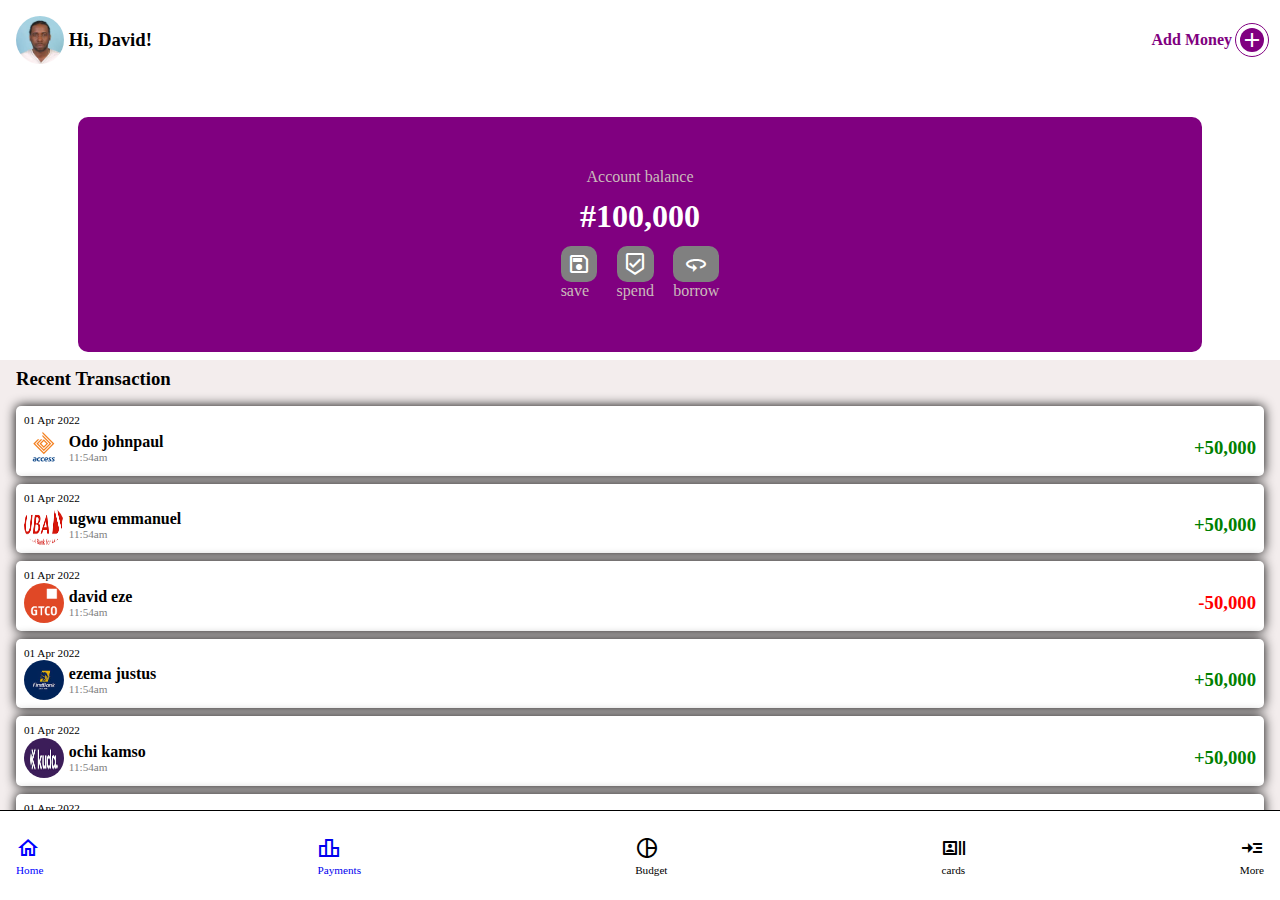
<file: index.html>
<!DOCTYPE html>
<html lang="en">
<head>
    <meta charset="UTF-8">
    <meta http-equiv="X-UA-Compatible" content="IE=edge">
    <meta name="viewport" content="width=device-width, initial-scale=1.0">
    <title>kuda microfinance bank</title>
    <link href="https://fonts.googleapis.com/icon?family=Material+Icons+Sharp"
      rel="stylesheet">
      <link href="https://fonts.googleapis.com/icon?family=Material+Icons"
      rel="stylesheet">
      <link href="https://fonts.googleapis.com/icon?family=Material+Icons+Outlined"
      rel="stylesheet">


    <link rel="stylesheet" href="index.css">
</head>
<body>
   <div class="app-header container">
       <div class="div-photo">
           <div class="div-photo-left"><img src="passport.jpg" alt="passport">
                <h3>Hi, David!</h3>
           </div>

           <div class="div-photo-right">
               <div class="add-money"><p>Add Money</p></div>
               <div class="right-plus">
                   
                   <span class="material-icons-outlined">
                add
                </span></div>
           </div>
       </div>
       <div class="ac-balance">
           <div><p>Account balance</p></div>
           <div><h1>#100,000</h1></div>
           <div class="ac-balance-icons">
               <div class="ac-balanace-icon-each">
                <span class="material-icons-outlined save">
                    save
                    </span>
                    <p>save</p>
               </div>
               <div class="ac-balanace-icon-each">
                <span class="material-icons-outlined save">
                    beenhere
                    </span>
                    <p>spend</p>
               </div>
               <div class="ac-balanace-icon-each">
                <span class="material-icons-outlined save">
                    360
                    </span>
                    <p>borrow</p>
               </div>
           </div>
       </div>
   </div>
   <!-- ===================strat of the body part ==================== -->

   <div class="body container">
        <div class="theading"><h3>Recent Transaction</h3></div>
        <div class="cards">
            <p>01 Apr 2022</p>
            <div class="inner-card">
                <div class="card-for-image">
                    <img src="access2.png" alt="accessbank">
                    <div>
                        <h4>Odo johnpaul</h4>
                        <p>11:54am</p>
                    </div>
                </div>
                <div class="amt-received">
                    <h3 class="debit">+50,000</h3>
                </div>
            </div>
        </div>
        <div class="cards">
            <p>01 Apr 2022</p>
            <div class="inner-card">
                <div class="card-for-image">
                    <img src="uba.png" alt="accessbank">
                    <div>
                        <h4>ugwu emmanuel</h4>
                        <p>11:54am</p>
                    </div>
                </div>
                <div class="amt-received">
                    <h3 class="debit">+50,000</h3>
                </div>
            </div>
        </div>
        <div class="cards">
            <p>01 Apr 2022</p>
            <div class="inner-card">
                <div class="card-for-image">
                    <img src="gtb.png" alt="accessbank">
                    <div>
                        <h4>david eze</h4>
                        <p>11:54am</p>
                    </div>
                </div>
                <div class="amt-received">
                    <h3 class="credit">-50,000</h3>
                </div>
            </div>
        </div>
        <div class="cards">
            <p>01 Apr 2022</p>
            <div class="inner-card">
                <div class="card-for-image">
                    <img src="firstbank.jpg" alt="accessbank">
                    <div>
                        <h4>ezema justus</h4>
                        <p>11:54am</p>
                    </div>
                </div>
                <div class="amt-received">
                    <h3 class="debit">+50,000</h3>
                </div>
            </div>
        </div>
        <div class="cards">
            <p>01 Apr 2022</p>
            <div class="inner-card">
                <div class="card-for-image">
                    <img src="kuda.png" alt="accessbank">
                    <div>
                        <h4>ochi kamso</h4>
                        <p>11:54am</p>
                    </div>
                </div>
                <div class="amt-received">
                    <h3 class="debit">+50,000</h3>
                </div>
            </div>
        </div>
        <div class="cards">
            <p>01 Apr 2022</p>
            <div class="inner-card">
                <div class="card-for-image">
                    <img src="access2.png" alt="accessbank">
                    <div>
                        <h4>ugwu morgan</h4>
                        <p>11:54am</p>
                    </div>
                </div>
                <div class="amt-received">
                    <h3 class="credit">-50,000</h3>
                </div>
            </div>
        </div>
        <div class="cards">
            <p>01 Apr 2022</p>
            <div class="inner-card">
                <div class="card-for-image">
                    <img src="firstbank.jpg" alt="accessbank">
                    <div>
                        <h4>Odo johnpaul</h4>
                        <p>11:54am</p>
                    </div>
                </div>
                <div class="amt-received">
                    <h3 class="debit">+50,000</h3>
                </div>
            </div>
        </div>
        <div class="cards">
            <p>01 Apr 2022</p>
            <div class="inner-card">
                <div class="card-for-image">
                    <img src="gtb.png" alt="accessbank">
                    <div>
                        <h4>igara ujunwa</h4>
                        <p>11:54am</p>
                    </div>
                </div>
                <div class="amt-received">
                    <h3 class="credit">-50,000</h3>
                </div>
            </div>
        </div>
        <div class="cards">
            <p>01 Apr 2022</p>
            <div class="inner-card">
                <div class="card-for-image">
                    <img src="access2.png" alt="accessbank">
                    <div>
                        <h4>Odo johnpaul</h4>
                        <p>11:54am</p>
                    </div>
                </div>
                <div class="amt-received">
                    <h3 class="debit">+50,000</h3>
                </div>
            </div>
        </div>
        <div class="cards">
            <p>01 Apr 2022</p>
            <div class="inner-card">
                <div class="card-for-image">
                    <img src="uba.png" alt="accessbank">
                    <div>
                        <h4>ugwu emmanuel</h4>
                        <p>11:54am</p>
                    </div>
                </div>
                <div class="amt-received">
                    <h3 class="debit">+50,000</h3>
                </div>
            </div>
        </div>
        <div class="cards">
            <p>01 Apr 2022</p>
            <div class="inner-card">
                <div class="card-for-image">
                    <img src="access2.png" alt="accessbank">
                    <div>
                        <h4>Odo johnpaul</h4>
                        <p>11:54am</p>
                    </div>
                </div>
                <div class="amt-received">
                    <h3 class="debit">+50,000</h3>
                </div>
            </div>
        </div>
        <div class="cards">
            <p>01 Apr 2022</p>
            <div class="inner-card">
                <div class="card-for-image">
                    <img src="uba.png" alt="accessbank">
                    <div>
                        <h4>ugwu emmanuel</h4>
                        <p>11:54am</p>
                    </div>
                </div>
                <div class="amt-received">
                    <h3 class="debit">+50,000</h3>
                </div>
            </div>
        </div>
        <div class="cards">
            <p>01 Apr 2022</p>
            <div class="inner-card">
                <div class="card-for-image">
                    <img src="access2.png" alt="accessbank">
                    <div>
                        <h4>Odo johnpaul</h4>
                        <p>11:54am</p>
                    </div>
                </div>
                <div class="amt-received">
                    <h3 class="debit">+50,000</h3>
                </div>
            </div>
        </div>
        <div class="cards">
            <p>01 Apr 2022</p>
            <div class="inner-card">
                <div class="card-for-image">
                    <img src="uba.png" alt="accessbank">
                    <div>
                        <h4>ugwu emmanuel</h4>
                        <p>11:54am</p>
                    </div>
                </div>
                <div class="amt-received">
                    <h3 class="debit">+50,000</h3>
                </div>
            </div>
        </div>
        <div class="cards">
            <p>01 Apr 2022</p>
            <div class="inner-card">
                <div class="card-for-image">
                    <img src="access2.png" alt="accessbank">
                    <div>
                        <h4>Odo johnpaul</h4>
                        <p>11:54am</p>
                    </div>
                </div>
                <div class="amt-received">
                    <h3 class="debit">+50,000</h3>
                </div>
            </div>
        </div>
        <div class="cards">
            <p>01 Apr 2022</p>
            <div class="inner-card">
                <div class="card-for-image">
                    <img src="uba.png" alt="accessbank">
                    <div>
                        <h4>ugwu emmanuel</h4>
                        <p>11:54am</p>
                    </div>
                </div>
                <div class="amt-received">
                    <h3 class="debit">+50,000</h3>
                </div>
            </div>
        </div>
   </div>
   <div class="app-footer container">
       <div class="fotter-divs home active">
        <span class="material-icons-outlined">
            home
            </span>
            <p>Home</p>
       </div>
       <div class="fotter-divs payments">
           <a href="payment.html">
        <span class="material-icons-outlined">
            leaderboard
            </span>
            <p>Payments</p>
        </a>
       </div>
       <div class="fotter-divs budget">
        <span class="material-icons-outlined">
            pie_chart_outline
            </span>
            <p>Budget</p>
       </div>
       <div class="fotter-divs cardi">
        <span class="material-icons-outlined">
            recent_actors
            </span>
            <p>cards</p>
       </div>
       <div class="fotter-divs more">
        <span class="material-icons-outlined">
            read_more
            </span>
            <p>More</p>
       </div>
   </div>
</body>
</html>
</file>
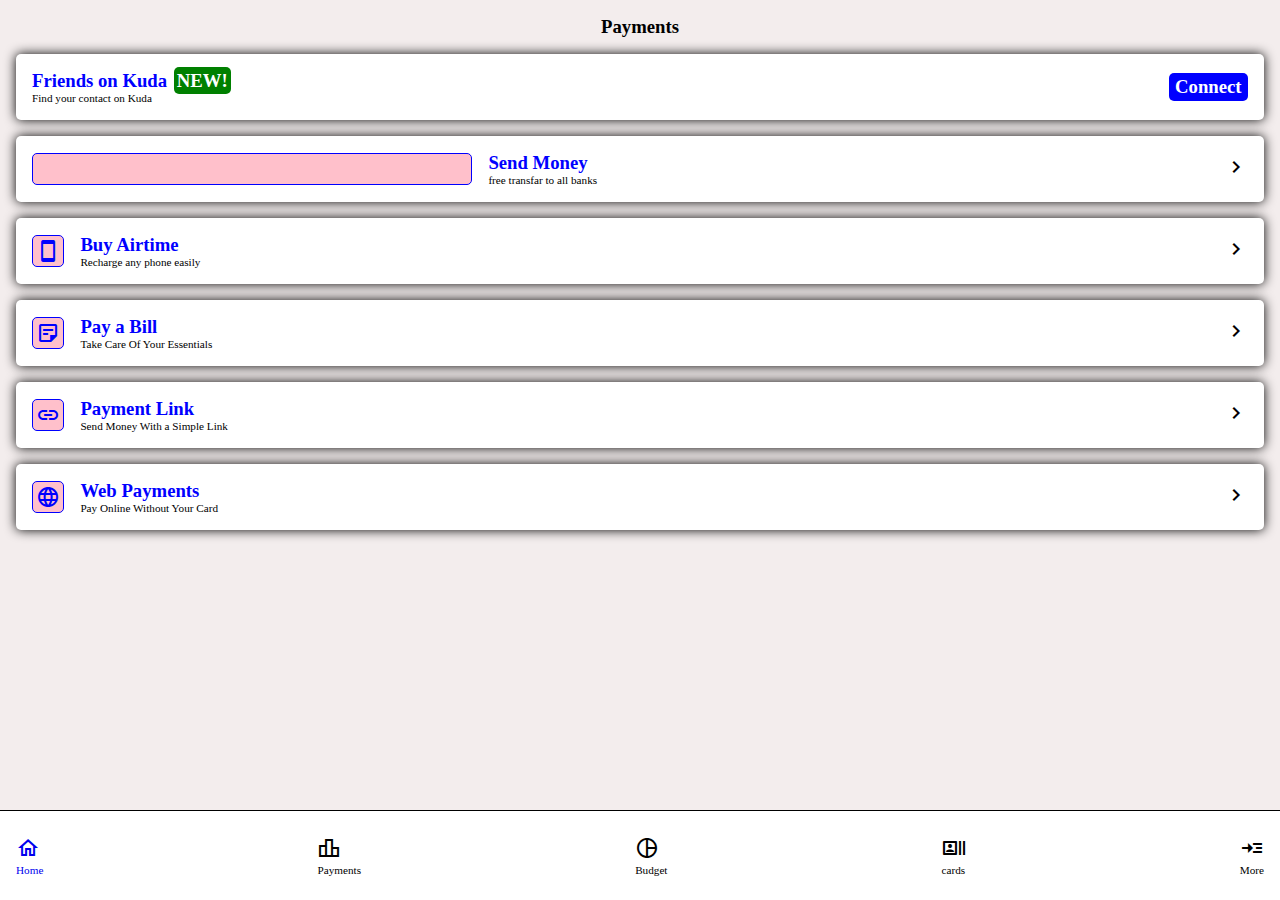
<file: payment.html>
<!DOCTYPE html>
<html lang="en">
<head>
    <meta charset="UTF-8">
    <meta http-equiv="X-UA-Compatible" content="IE=edge">
    <meta name="viewport" content="width=device-width, initial-scale=1.0">
    <title>kuda microfinance bank</title>
    <link href="https://fonts.googleapis.com/icon?family=Material+Icons+Sharp"
      rel="stylesheet">
      <link href="https://fonts.googleapis.com/icon?family=Material+Icons"
      rel="stylesheet">
      <link href="https://fonts.googleapis.com/icon?family=Material+Icons+Outlined"
      rel="stylesheet">


    <link rel="stylesheet" href="index.css">
</head>
<body>
  <div class="container payment-section">
    <div>
        <div class="payment-heading"><h3>Payments</h3></div>
        <div class="payment-container">
            <div class="payment-divs card">
                <div class="payment-right1">
                    <div><h3>Friends on Kuda<span>NEW!</span></h3></div>
                    <div><P>Find your contact on Kuda</P></div>
                </div>
                <div class="payment-left1"><h3>Connect</h3></div>
            </div>
            <!-- end of connect with friends -->
            <div class="payment-divs card">
                <div class="payment-right">
                    <div><span class="material-icons-outlined">
                        expand_circle_down
                        </span></div>
                    <div><h3>Send Money</h3>
                        <p>free transfar to all banks</p>
                    </div>
                </div>
                <div class="payment-left"><span class="material-icons-outlined">
                    keyboard_arrow_right
                    </span></div>
            </div>
            <!-- end of send money -->
            <div class=" card payment-divs ">
                <div class="payment-right">
                    <div><span class="material-icons-outlined">
                        smartphone
                        </span></div>
                    <div><h3>Buy Airtime</h3>
                        <p>Recharge any phone easily</p>
                    </div>
                </div>
                <div class="payment-left"><span class="material-icons-outlined">
                    keyboard_arrow_right
                    </span></div>
            </div>
            <!-- end of buy airtime -->
            <div class="payment-divs card">
                <div class="payment-right">
                    <div><span class="material-icons-outlined">
                        sticky_note_2
                        </span></div>
                    <div>
                        <h3>Pay a Bill</h3>
                        <p>Take Care Of Your Essentials</p>
                    </div>
                </div>
                <div class="payment-left"><span class="material-icons-outlined">
                    keyboard_arrow_right
                    </span></div>
            </div>
            <!-- end of pay a bill -->
            <div class="payment-divs card">
                <div class="payment-right">
                    <div><span class="material-icons-outlined">
                        link
                        </span></div>
                    <div><h3>Payment Link</h3>
                        <p>Send Money With a Simple Link</p>
                    </div>
                </div>
                <div class="payment-left"><span class="material-icons-outlined">
                    keyboard_arrow_right
                    </span></div>
            </div>
            <!-- end of payment link -->
            <div class="payment-divs card">
                <div class="payment-right">
                    <div><span class="material-icons-outlined">
                        language
                        </span></div>
                    <div><h3>Web Payments</h3>
                        <p>Pay Online Without Your Card</p>
                    </div>
                </div>
                <div class="payment-left"><span class="material-icons-outlined">
                    keyboard_arrow_right
                    </span></div>
            </div>
            <!-- end of web payment -->
           
        </div>
    </div>
  </div>
   <div class="app-footer container">
       <div class="fotter-divs home active">
           <a href="index.html">
        <span class="material-icons-outlined">
            home
            </span>
            <p>Home</p>
        </a>
       </div>
       <div class="fotter-divs payments">
        <span class="material-icons-outlined">
            leaderboard
            </span>
            <p>Payments</p>
       </div>
       <div class="fotter-divs budget">
        <span class="material-icons-outlined">
            pie_chart_outline
            </span>
            <p>Budget</p>
       </div>
       <div class="fotter-divs cardi">
        <span class="material-icons-outlined">
            recent_actors
            </span>
            <p>cards</p>
       </div>
       <div class="fotter-divs more">
        <span class="material-icons-outlined">
            read_more
            </span>
            <p>More</p>
       </div>
   </div>
</body>
</html>
</file>
<file: index.css>
:root{
    --bg-color:rgb(243, 237, 237);
    --txt-color-p: black;
    --small-div-bg-color: white;
    --sent-money-color: red;
    --received-money-color:green;
    --large-div-bg-color:rgb(6, 6, 39);
    --sections-bg-color: white;

    --small-card-border-radius: 5px;
    
    --large-card-border-radius: 10px;
    --icons-width: 2.5rem;
    --icons-border-radius: 50%;
    --card-gaps: 0.4rem;

    --passport-width:3rem;
    --box--shadow: 0 0 0.7rem black;
}
*{
    padding: 0;
    margin: 0;
    box-sizing: border-box;
    text-decoration: none;
}
html{
    height: 100vh;
}
body{
    background-color: var(--bg-color);
    width: 100%;
    height: 100vh;
}
.container{
    padding-left: 1rem;
    padding-right: 1rem;
}
/* ================== first page header =========== */
.app-header{
    width: 100%;
    height: 40%;
    padding-top: 1rem;
    background-color: var(--sections-bg-color);
    display: flex;
    flex-direction: column;
    justify-content: space-between;
    padding-bottom: 0.5rem;
    

}
.div-photo{
    display: flex;
    justify-content: space-between;
    align-items: center;
}
.div-photo-left{
    display: flex;
    gap: 0.3rem;
    align-items: center;
}
.div-photo-left img{
    width: var(--passport-width);
    aspect-ratio: 1;
    border-radius: var(--icons-border-radius);

}
.div-photo-right{
    display: flex;
    gap: 0.5rem;
    align-items: center;
}
.div-photo-right .right-plus{
    width: 1.5rem;
    aspect-ratio: 1;
    background-color: purple;
    color: white;
    border-radius: 50%;
    align-items: center;
    display: flex;
    align-items: center;
    justify-content: center;
}
.add-money p{
    font-weight: 600;
    color: purple;
}
.right-plus::before{
    content: "'";
    width: 2rem;
    height: 2rem;
    border: 1px solid purple;
    position: absolute;
    border-radius: 50%;
}
.ac-balance{
    background-color: purple;
    width: 90%;
    height: 70%;
    margin: 0 auto;
    border-radius: var(--large-card-border-radius);
    display: flex;
    flex-direction: column;
    align-items: center;
    justify-content: center;
   font-weight: 500;
    color: rgb(202, 187, 187);
    gap: 0.7rem;

}
.ac-balance-icons{
    display: flex;
    align-items: center;
    gap: 1.2rem;

}
.ac-balanace-icon-each{
    display: flex;
    flex-direction: column;
}
.ac-balanace-icon-each .save{
    background-color: grey;
    padding: 0.4rem;
    color: white;
    border-radius: 10px;
    display: flex;
    align-items: center;
    justify-content: center;
}
.ac-balance h1{
    color: white;
}
/* ===================body of the first page ============= */

.body{
    width: 100%;
    height: 50%;
    display: grid;
    grid-template-columns: 1fr;
    gap: 0.5rem;
    overflow: auto;
}
.cards{
    display: flex;
    flex-direction: column;
    gap: 0.1rem;
    background-color: white;
    border-radius: var(--small-card-border-radius);
    padding: 0.5rem 0.5rem;
    box-shadow: var(--box--shadow);
    
}
.inner-card{
    display: flex;
    align-items: center;
    justify-content: space-between;
}
.card-for-image{
    display: flex;
    align-items: center;
    gap: 0.3rem;
}
.card-for-image img{
    width: var(--icons-width);
    aspect-ratio: 1;
    border-radius: var(--icons-border-radius);
}
.theading h3{
    margin-top: 0.5rem;
    margin-bottom: 0.5rem;
}
.card-for-image p{
    color: grey;
}
.cards p{
    font-size: 0.7rem;
}
.credit{
    color: red;
}
.debit{
    color: green;
}


/* ================== the footer of the site============= */

.app-footer{
    position: fixed;
    width: 100%;
    height: 10%;
    background-color: var(--sections-bg-color);
    display: flex;
    align-items: center;
    justify-content: space-between;
    border-top: 1.5px solid black;
}
.footer-div{
    display: flex;
    flex-direction: column;
    align-items: center;
    justify-content: center;
    color: grey;
}
.fotter-divs p{
    font-size: 0.7rem;
}
.active{
    color: blue;
}

/* ============ the second part of the app(payment section) ========================= */

.payment-section{
    width: 100%;
    height: 90%;
    overflow: auto;
    background-color: var(--bg-color);
}
.payment-container{
    display: grid;
    grid-template-columns: 1fr;
    gap: 1rem;
}
.payment-heading{
    margin-top: 1rem;
    margin-bottom: 1rem;
    display: flex;
    align-items: center;
    justify-content: center;
}
.payment-divs{
    display: flex;
    justify-content: space-between;
    align-items: center;

}
.card{
    background-color: var(--);
    background-color: white;
    border-radius: var(--small-card-border-radius);
    padding: 1rem 1rem;
    box-shadow: var(--box--shadow);
}
.payment-right{
    display: flex;
    align-items: center;
    gap: 1rem;
}
.payment-right p{
    font-size: 0.7rem;
}
.payment-right h3{
    color: blue;
    font-weight: 900;
}
.payment-right span{
    background-color: pink;
    color: blue;
    padding: 0.2rem;
    border: 1px solid blue;
    border-radius: 5px;
}
.payment-right1 span{
    color: white;
    background-color: green;
    padding: 0.2rem;
    border-radius: 5px;
    margin-left: 0.4rem;
}
.payment-left1 h3{
    color: white;
    background-color: blue;
    padding: 0.2rem 0.4rem;
    border-radius: 5px;
}
.payment-right1 p{
    font-size: 0.7rem;
}
.payment-right1 h3{
    color: blue;
}
</file>
